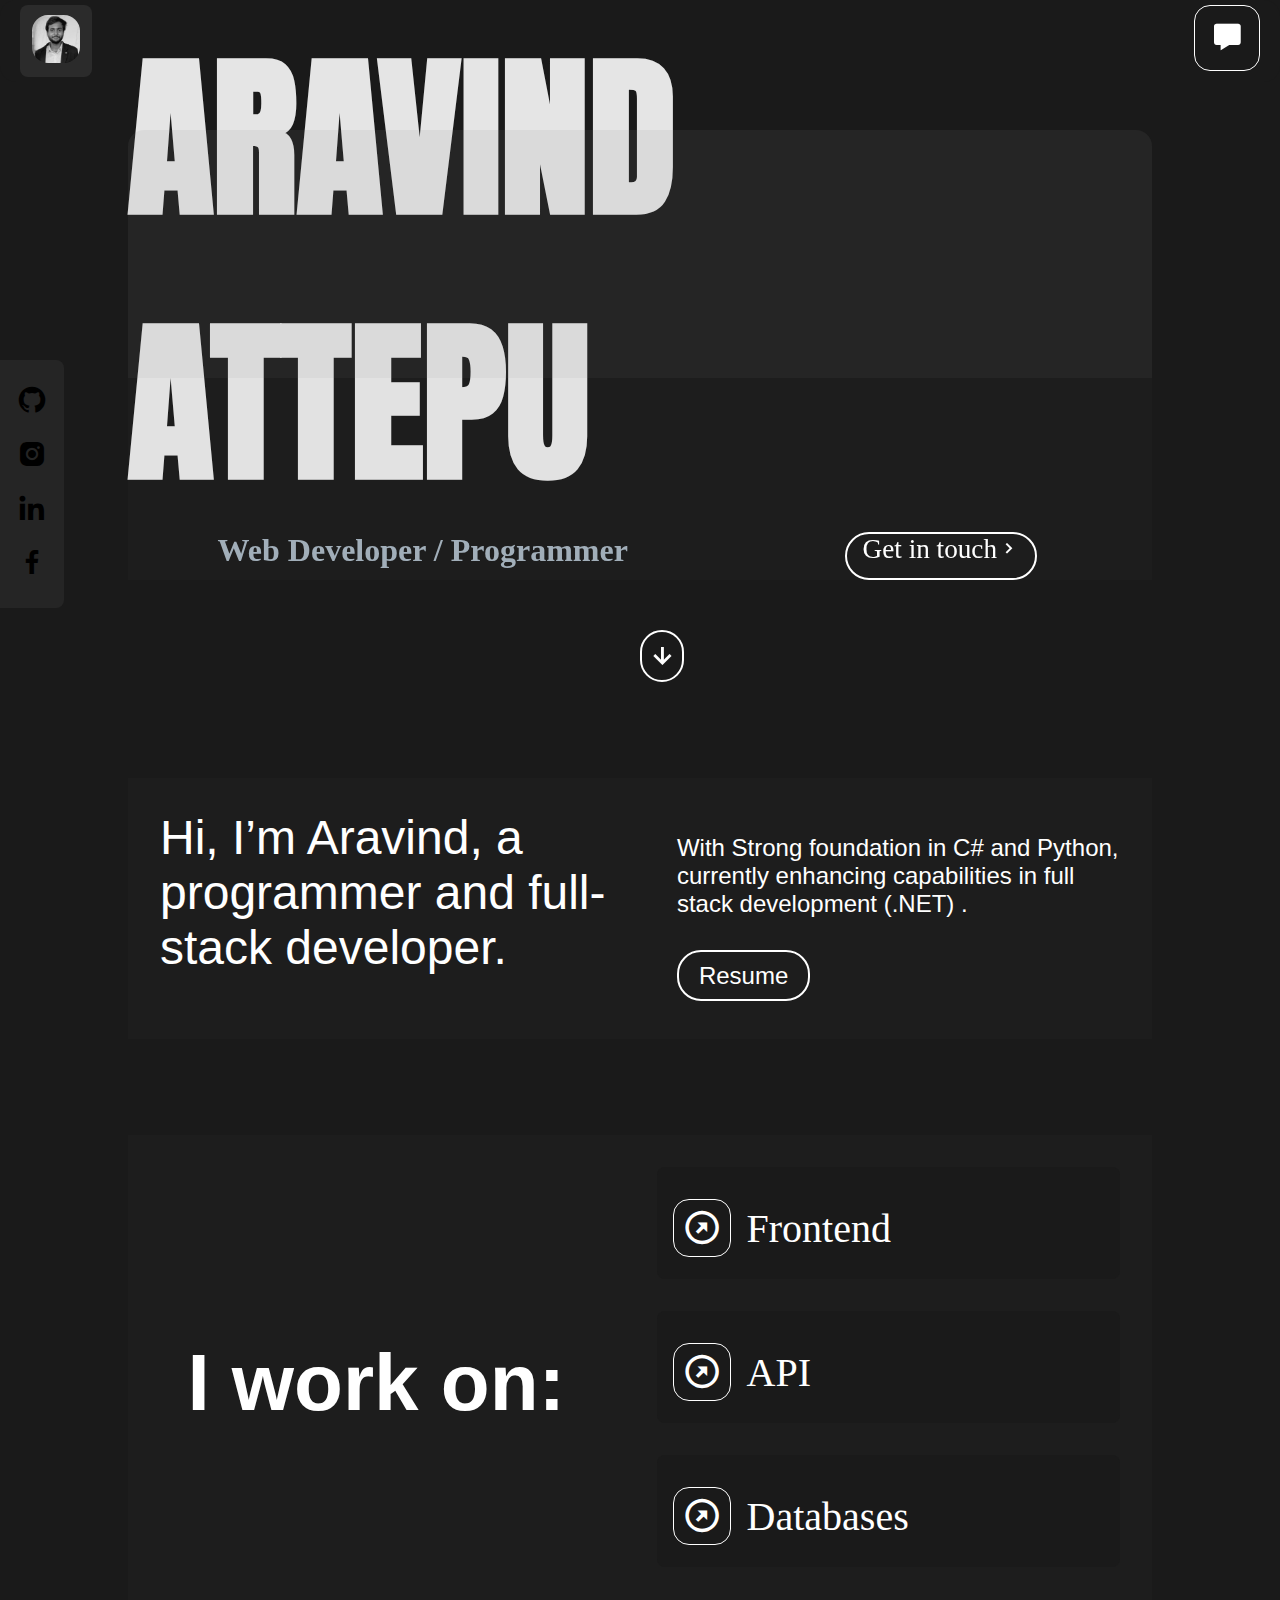
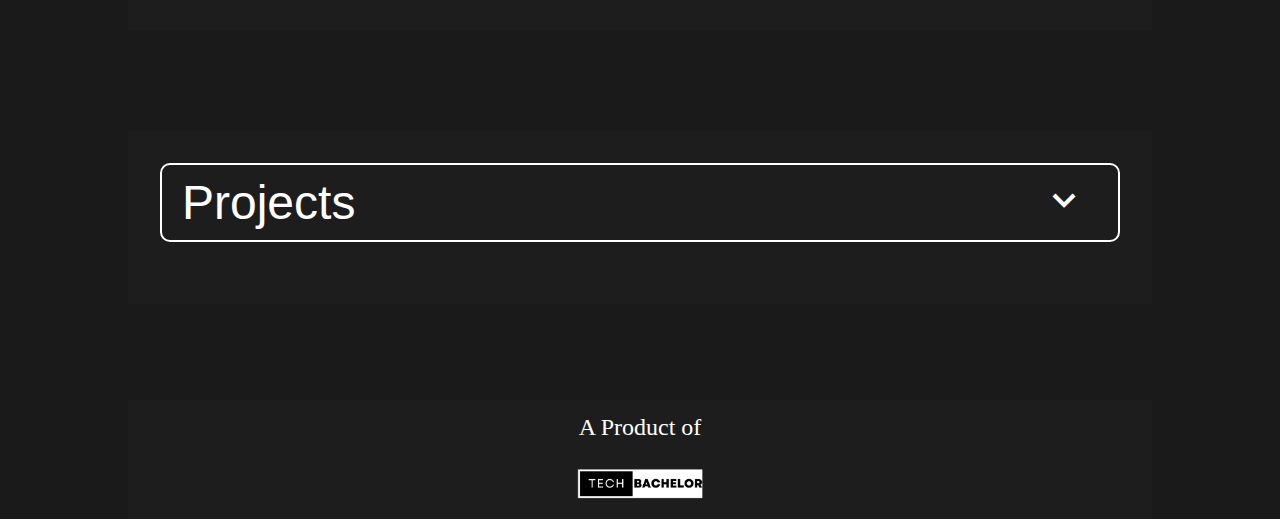
<file: index.html>
<!DOCTYPE html>
<html lang="en">
<head>
    <meta charset="UTF-8">
    <meta name="viewport" content="width=device-width, initial-scale=1.0">
    <title>tech_bachelor</title>
    <link rel="stylesheet" href="styles.css">
    
    <link href='https://unpkg.com/boxicons@2.1.4/css/boxicons.min.css' rel='stylesheet'>
    <link rel="preconnect" href="https://fonts.googleapis.com">
<link rel="preconnect" href="https://fonts.gstatic.com" crossorigin>
<link href="https://fonts.googleapis.com/css2?family=Anton&display=swap" rel="stylesheet">
<link href="https://fonts.googleapis.com/css2?family=Inter:ital,opsz,wght@0,14..32,100..900;1,14..32,100..900&display=swap" rel="stylesheet">




</head>
<body>
   <div class="socialicons" style="position:absolute; height: 100%; z-index: 100;">
    <div class="socialbox">
        
        <div class="icon"><a href="https://github.com/AravindAttepu"><i class='bx bxl-github'></i></a></div>
        <div class="icon"><a href="https://www.instagram.com/tech_bachelor/"><i class='bx bxl-instagram-alt'></i></a></div>
        <div class="icon"><a href="https://www.linkedin.com/in/aravind-attepu-5a6b39199/"><i class='bx bxl-linkedin'></i></a></div>
        <div class="icon"><a href=""><i class='bx bxl-facebook' ></i></a></div>
    </div>
</div>

    <div class="nav-bar">
        <div class="logo">
            <a href="./index.html">
            <img src="profile.png" alt="">
        </a>
        </div>
        <a href="mailto:aravindattepu@gmail.com">
        <div class="msg">
            <i class='bx bxs-message'></i> 
        </div></a>
    </div>
    <div class="main">
        <div class="myintro">
            <div class="myintro myname"></div>
            <span class="fullname">ARAVIND ATTEPU</span>
            <div class="profession">
                <div class="work">
                    <span>Web Developer / Programmer</span>
                </div>
                <div class="contactbtn">
                    <a href="mailto:aravindattepu@gmail.com">Get in touch<i style="font-size: 1.4rem;" class='bx bx-chevron-right' ></i></a>
                </div>
            </div>
        </div>
        <div class="downarrow" >
            <div class="shape">
                <div class="arrow"><a style="text-decoration: none; color: white;" href="#about"><i style="font-size: 2rem;" class='bx bx-down-arrow-alt' ></i></a></div>
            </div>
        </div>
        <div class="about" id="about" style="">
            <div class="heading" style="margin-bottom: 2rem;"><span>
                Hi, I’m Aravind, a programmer and full-stack developer.</span>
            <span></span></div>
            <div class="description" style="box-sizing: border-box;"><p>With Strong foundation in C# and Python, currently enhancing capabilities in full stack development (.NET) .</p>
                <p><a class="resume" href="https://drive.google.com/file/d/1tcFe4I3Hg4ZdQNEtmdLRoFnM8zbQPCvg/view" target="_blank">Resume</a></p>
                </div>
           
        </div>
        <div class="skillsbox">
        <div class="skills about">
            <div class="skills-head heading"><span style=" text-align: center;">I work on:</span></div>
            <div class="skills-info">
                <div class="skill">
                    <div class="arrow"><i class='bx bx-right-top-arrow-circle' ></i></div>
                    <div class="skill-name"><a href="">Frontend</a></div>
                </div>
                <div class="skill">
                    <div class="arrow"><i class='bx bx-right-top-arrow-circle'></i></div>
                    <div class="skill-name"><a href="">API</a></div></div>
                <div class="skill">
                    <div class="arrow"><i class='bx bx-right-top-arrow-circle'></i></div>
                    <div class="skill-name"><a href="">Databases</a></div>
                </div>
            </div>
        </div>
    </div>
    <div class="navigationsection">
        <div class="innercontent about" style="text-align: center; display: block;">
            <div class="projects_gate" id="projects_gate">Projects <span style="float: right; padding-inline-end: 20px;"><i class='bx bx-chevron-down bx-rotate-0'></i></span> </div>
            <div class="project_tab hide" id="project_tab" >


                 <div class="projects">
                <div class="heading">E-Commerce</div>
                <div class="description">``Secure, Smart, and Seamless Shopping``</div>
                <div class="projectinfo">
                    <p>A secure and responsive e-commerce platform for seamless shopping and efficient product management.</p>
                    <ul>
                        <li><strong>User Authentication:</strong> Secure login and authentication using JWT for users, while admins use session-based authentication.</li>
                        <li><strong>Product & Category Management:</strong> Users can browse products with category and price filters, while admins can add, edit, and manage products.</li>
                        <li><strong>Shopping Cart & Checkout:</strong>  Users can add products to the cart, update quantities, and proceed to checkout with address input for shipping.</li>
                        <li><strong>Order Management:</strong> admins can monitor and manage all placed orders.</li>
                        <li><strong>Admin Panel:</strong> Admins can manage products, track orders, and oversee e-commerce operations efficiently.</li>
                        <li><strong>Responsive Design:</strong> The platform is fully responsive, ensuring a seamless shopping experience across all devices. </li>

                    </ul>
                    <p>Website: <a href="https://e-commercedemo.runasp.net/" target="_blank" rel="noopener noreferrer">Click here</a>
                    </p>
                    
                </div>
            </div>
           
                <div class="projects">
                    <div class="heading">Fake Restaurant API</div>
                    <div class="description">``A mock API for restaurant-related data, ideal for testing and development.``</div>
                    <div class="projectinfo">
                        <p>The Fake Restaurant API is a mock API designed for developers to simulate restaurant-related data for testing and development purposes.</p>
                        <ul>
                            <li><strong>Realistic Restaurant Data:</strong> Provides names, addresses, resaurant type and more</li>
                            <li><strong>Menu & Pricing:</strong> Simulates food items, categories, and pricing details.</li>
                            <li><strong>Order Simulation: </strong> Supports order processing.</li>
                            <li><strong>User Authentication:</strong> Enables basic authentication to identify user and make orders.</li>
    
                        </ul>
                        <p>Website: <a href="https://fakerestaurantapi.runasp.net/" target="_blank" rel="noopener noreferrer">Click here</a>
                        </p>
                        
                    </div>
                </div>
            <div class="projects">
                <div class="heading">Marvel Comics</div>
                <div class="description">``Display Marvel characters with their comics, series, and detailed info using the Marvel API.``</div>
                <div class="projectinfo ">
                    <p>This project is a web application developed using the Marvel API to provide an interactive platform for exploring Marvel characters, their associated comics, and series. Users can:</p>
                    <ul>
                        <li><strong>Characters:</strong> Search and discover detailed profiles of iconic Marvel characters.</li>
                        <li><strong>Comics and Series:</strong> Access comprehensive lists of comics and series featuring specific characters, complete with descriptions, publication details, and imagery.</li>
                        <li><strong>User-Friendly Interface:</strong> Enjoy a visually engaging and intuitive interface for easy navigation through the vast Marvel universe.</li>

                    </ul>
                    <p>Website: <a href="https://tech-bachelor.somee.com/" target="_blank" rel="noopener noreferrer">Click here</a>
                    </p>
                    
                </div>
            </div>
            <div class="projects">
                <div class="heading">Order Management</div>
                <div class="description">``Seamlessly store and track orders in a database.``</div>
                <div class="projectinfo">
                    <p>This project is a web-based application designed to manage customer orders efficiently. Key features include:</p>
                    <ul>
                        <li><strong>Customer Registration:</strong> New customers can register with email verification to ensure authenticity. Only verified users can place orders.</li>
                        <li><strong>Order Management:</strong> Customers can enter their orders, including item details, which are securely stored in a database.</li>
                        <li><strong>Orders Page:</strong> A dedicated page displays all customer orders for easy tracking and management.</li>
                        <li><strong>AJAX Integration:</strong> AJAX is used to send and receive data seamlessly, providing a smooth and responsive user experience.</li>

                    </ul>
                    <p>Website: <a href="https://aravindattepu.github.io/Restaurant_webapi/" target="_blank" rel="noopener noreferrer">Click here</a>
                    </p>
                    
                </div>
            </div>

                
            <div class="clonebtn projects_gate" style="background-color: rgb(19, 3, 245);">
                <a href="frontend_projects.html" style="text-decoration: none; color: white;"><span>Website Clones</span></a>

            </div>
        </div>
        <div class="resume_tab"></div>
        </div>

    </div>

    
               
               

        
        
            
               
    
    <div class="footer about" style="padding: 0; flex-direction: column;">
        <div class="contact"><span>A Product of </span></div>
        <div class="footer_details contact"><img height="30px" src="logo-lg.png" alt=""></div>
    </div>
   

</div>
</body>
<script type="text/javascript" src="index.js"></script>




</script>

    
</html>
</file>
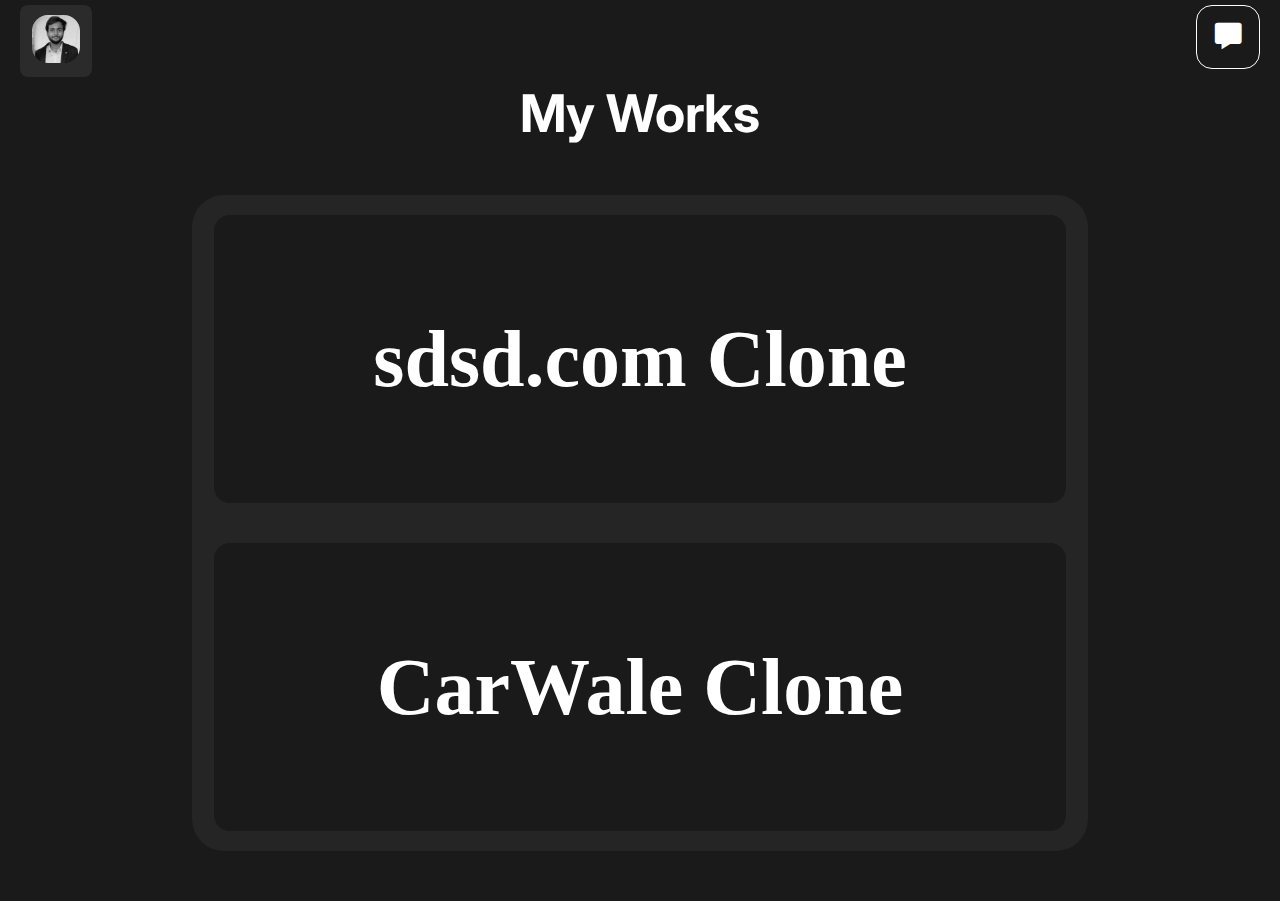
<file: frontend_projects.html>
<!DOCTYPE html>
<html lang="en">
<head>
    <meta charset="UTF-8">
    <meta name="viewport" content="width=device-width, initial-scale=1.0">
    <title>Document</title>
    <link rel="stylesheet" href="styles.css">
    <link rel="stylesheet" href="frontend.css">
    <link href='https://unpkg.com/boxicons@2.1.4/css/boxicons.min.css' rel='stylesheet'>
    <link rel="preconnect" href="https://fonts.googleapis.com">
<link rel="preconnect" href="https://fonts.gstatic.com" crossorigin>
<link href="https://fonts.googleapis.com/css2?family=Anton&display=swap" rel="stylesheet">
<link href="https://fonts.googleapis.com/css2?family=Inter:ital,opsz,wght@0,14..32,100..900;1,14..32,100..900&display=swap" rel="stylesheet">

</head>
<body>
    <div class="nav-bar">
        <div class="logo">
            <a href="./index.html">
            <img src="profile.png" alt="">
        </a>
        </div>
        <a href="mailto:aravindattepu@gmail.com">
        <div class="msg">
            <i class='bx bxs-message'></i> 
        </div></a>
    </div>
    <div class="title">
        <span>My Works</span>
    </div>
    <div class="work_list">
        <a href="https://aravindattepu.github.io/sdsd_clone/">
        <div class="work">
            <span>sdsd.com Clone</span>
        </div>
    </a>
    <a href="
    https://aravindattepu.github.io/car-wale-clone/">
        <div class="work">
            <span>CarWale Clone </span>
        </div>
    </a>
       
    </div>
    
</body>
</html>
</file>
<file: styles.css>
body, html{
    background-color:#1a1a1a;
    font-size: 16px;
    margin:0;
    scroll-behavior: smooth; 
    
}
::selection {
    background-color: #4caf4f00;
    color: rgb(69, 86, 196);
}
.nav-bar{
    box-sizing: border-box;
    height:max-content;
    width: 100%;
    display: flex;
    justify-content: space-between;
    background-color: #1a1a1a;
    text-align: center;
    justify-items: center;
border-radius: 1rem;
    padding: 5px 20px;
    

}
.nav-bar .logo{
   
    width: 4.5rem;
    height: 4.5rem;
    
    align-content: center;
    text-align: center;
 
    background-size: cover;
    background-color: #2b2b2b;
    border-radius: 0.5rem;
}
.nav-bar .logo img{
    border-radius: 1rem;
    width: 3rem;
    height: 3rem;
    object-fit: cover;
    filter: grayscale(1);
    
    
}
.logo img{
    filter: grayscale(1);
}
.nav-bar .msg
{
    align-content: center;
    width: 4em;
    height:4em;
    border-radius: 1rem;
    border: 1px solid white;
    overflow: hidden;
}
.nav-bar .msg i{
    color: white;
    font-size: 2em;
}
.main .myintro{
    box-sizing: border-box;
    margin-top:3rem;
    width: 80%;
    height: 50vh;
    background-color: #252525;
    border-radius: 1rem;
    position: relative;
    left: 10vw;
    
    
}.main .myintro .myname{
    justify-content: baseline;
    background-color:#1d1d1d;
position: absolute;
    height:calc(100% - 55%);
    width: 100%;
   left: 0;
    bottom: 0vh;
border-radius: 0;
    text-align: center;
}
.main .myintro .fullname{
    position: absolute;
    font-size: 11rem;
    font-weight: 600;
    font-family: "Anton",sans-serif;
    justify-content: center;
    display: flex;
    justify-content: center;
    width: 100%;
    bottom: 5vh;
   
    mix-blend-mode: difference;
    color: white;
    cursor: none;
}

.main .myintro .profession{
    position: absolute;
   
    width: inherit;
    margin: 0rem;
    bottom: 0vh;
    display: flex;
    justify-content:space-between;
    box-sizing: border-box;
    height: max-content;
    margin: 0 7vw;
  
  
}

.main .myintro .profession .work{
    font-size: 2rem;
    font-weight: bold;
    color: rgb(161, 174, 185);
}

.main .myintro .profession .contactbtn{
    box-sizing: border-box;
    width:12rem;
    height: 3rem;
    border-radius: 2rem;
    border: 2px solid white;
    align-content:last baseline;
    text-align: center;
    padding-bottom: 0.3rem;
    transition: 0.3s ease-out;
}
.main .myintro .profession .contactbtn a{
 text-decoration: none;
 font-size: 1.7em;
display: inline-block;
color: white;

}
.main .downarrow .shape
{position: relative;
   
   
    border: 2px solid white;
    height: 3rem;
    width:2.5rem;
    border-radius: 2em;
    text-align: center;
    align-content: center;
    left: 50vw;
}
.innercontent
{
   
}
.main .downarrow {
    position: relative;
    height: max-content;
    width: 100%;
    text-align: center;
   margin-top: 50px;
}
.main .myintro .profession .contactbtn:hover{
   
    transform: scale(1.055);
}
.main .about{
    display: flex;
    justify-content:space-around;
    box-sizing: border-box;
    flex-direction: row; 
    width: 80%;
    
    
    position: relative;
    left:10vw;
    padding: 2em;

    background-color:#1d1d1d;
    margin-top: 6em;

}
.main .about .heading{
    font-family: Arial, Helvetica, sans-serif;
  
    font-size: 3em;
    color: white;
    box-sizing: border-box;
    padding-right:4rem;
}
.main .about .description{
    font-family:Arial, Helvetica, sans-serif;
   
    font-size: 1.5em;
    font-weight: 100;
   font-weight: lighter;
  
    color: white;
}
.projects{
    border: 2px solid white;
    border-radius: 15px;
    padding: 10px;
    margin-bottom: 50px;
}
.projectinfo{
    font-family:Arial, Helvetica, sans-serif;
    color: rgba(255, 255, 255, 0.567);
    font-size: 1.2em;
    text-align: left;
    text-align: justify;
    padding-top: 20px;
    line-height: 1.5;

    
}
.projectinfo > ul > li{
    margin-bottom: 10px;
}
.innercontent{
    transition: all 1s ease-in-out;
}
.project_tab{
    transition: all 1s ease-in-out;
   
}

.hide{
    opacity: 0;
    max-height: 0;
    transition: all 0.5s ease-in-out;
    overflow: hidden;
    max-height: 0;
}
.projects_gate{
   
    width:100%;
    box-sizing: border-box;
    border-radius: 10px;
    font-size: 3em;
    padding: 10px;
    text-align: left;
    padding-inline-start: 20px;
    border: 2px solid;
    font-family:Arial, Helvetica, sans-serif;
    margin-bottom: 30px;
    cursor: pointer;
    color: white;
    transition: 0.5s ease-in-out
}
.clonebtn{
    text-align: center;
    font-size: 2em;
    width: 50%;
    margin: auto;
}
.resume{
    border: 2px solid white;
    padding: 10px;
    padding-inline: 20px;
    border-radius: 1em;
    text-decoration: none;
    color: white;
   position: relative;
   top:20px
}
.navigationsection a{
    text-decoration: none;
    color:rgb(59, 59, 255)
}
.main .skillsbox{
    width: 100%;
   
  flex-direction: column;
  position: relative;
  margin-bottom: 100px;
    
    
}
.main .skills .skills-head
{
    font-size: 5rem;
    font-weight: bolder;
}
.main .skills{
    display: flex;
   flex-direction: row;
   text-wrap: balance;
   
}
.main .skills .skills-head 
{
align-content: center;
width:100%;
text-align: center;


}
.main .skills .skills-info{
height: auto;
width:100%;
}
.main .skills .skills-info .skill{
    width:100%;
    height: 7rem;
    
    margin-bottom: 2rem;
    justify-content: center;
    display: grid;
    grid-template-columns: repeat(7, 1fr);
    align-items: center;
    background-color: #1a1a1a;
    transition: 0.2s linear;
    border-radius: 0.5rem;
   
}

.main .skills .skills-info .skill:hover{
transform:translate(1rem)
}


.main .skills .skills-info .skill .arrow{
    height:3.5rem;
    width:3.5rem;
    border: 1px solid white;
    margin: 2rem 1rem;
    text-align: center;
    align-content: center;
    border-radius: 1rem;
    
}

.main .skills .skills-info .skill .arrow i{
color:white;
font-size: 2.5rem;
}

.main .skills .skills-info .skill .skill-name{


}

.main .skills .skills-info .skill .skill-name a{
    color: white;
    font-size: 2.5rem;
    font-family: 'Larsseit' sans-serif;
    text-decoration: none;
    padding-right: 100%;
}
.main .skills .skills-head{

    color:white
    

}

.socialbox{
    
    
    background-color:#252525;
    height:max-content;
    width: 5vw;
    position: fixed;
    top: 40vh;
    border-radius: 0 0.5rem 0.5rem 0;
    padding: 0.5rem 0;
    

}
.socialbox .icon {
font-size: 2rem;
text-align: center;
box-sizing: border-box;
margin: 1rem 0;
transition: 0.2s ease-in;

}
.socialbox i{
    color:black;
}
.socialbox i:hover{
    transform: scale(1.2);
    
    text-shadow: 0 0px 20px white;
}

.footer{
    padding-top: 100px;
}
.contact{
    color: white;
   font-size: 1.5rem;
   font-weight: 500;
  text-align: center;
    background-color:#1d1d1d;
    width: 80%;
    margin-inline: auto;
    
    padding:14px;
    box-sizing: border-box;

}
.innerhead{
    background-color: #353535;
    height: 60px;
    border-radius:  10px 10px 0 0;
    display: flex;
    justify-content: space-between;
    padding-inline:20px;
    font-size: 20px;
    font-weight: 600;
    font-family:Verdana, Geneva, Tahoma, sans-serif;
    align-items: center;
    color: white;
    word-break: inherit;

}

.innercontentwork{
    background-color: white;
    height: 350px;
    border-radius:0 0 10px 10px;
    object-fit: fill;
    text-align: center;
}
.innercontentwork img
{
    /* height: 100%; */
    width: 100%;
}
.innercontentblock{

    width: 70%;
    position: sticky;
    top: 100px;
    /* height: 1000px; */
    transition: transform 0.3s ease-in-out;
    box-shadow: 0 5px 15px rgba(0, 0, 0, 0.2);
    
}
.innercontentblockparent{
    position: relative;
    display: flex;
    flex-direction: row;
    gap: 100px;
    justify-content: center;
        align-items: center;
        height:550px;
        overflow-x: scroll;
}

/* Stacking effect */
/* .innercontentblock:nth-child(1) { transform: translateY(-10px); z-index: 1; }
.innercontentblock:nth-child(2) { transform: translateY(0px);z-index: 1; }
.innercontentblock:nth-child(3) { transform: translateY(10px); z-index: 3;}

Fan-out on hover */

/* .innercontentblockparent:hover .card:nth-child(1) { transform: translateY(-50px) rotate(-10deg); }
.innercontentblockparent:hover .card:nth-child(2) { transform: translateY(-20px) rotate(0deg); }
.innercontentblockparent:hover .card:nth-child(3) { transform: translateY(30px) rotate(10deg); }
 */

@media (max-width : 992px) {
    .main .skills .skills-head{
        font-size: 1.1rem;
        font-weight: bold;
        margin-bottom: 2rem;
        
        padding: 0;
        
    }
   
    .main .about{
        flex-wrap: wrap;
       
      

    }
    body,html{
        font-size: 12px;
       
    }
    .main .skills{
        flex-direction: column;
        justify-content: center;
        text-align: center;
    }
    .main .skills .skills-head{
    }
    .main .about .heading{
        font-size: 3em;
    }
   .projectinfo > ul{
padding-left: 20px;
    }
    .main .myintro .fullname{
        font-size: 12vw;
        bottom: 20vh;
    }
    .projects > .description{
        display: none;
    }
    .main .myintro .profession .work{
        position: absolute;
        font-size: 2em;
        width: 100%;
        text-align: center;
        font-weight: light;
        font-family:'Trebuchet MS', 'Lucida Sans Unicode', 'Lucida Grande', 'Lucida Sans', Arial, sans-serif
    }
    .main .myintro .profession {
        
        position: relative;
        top:30vh;
        text-align: end;
        
    }
    .main .myintro .profession .contactbtn{
       visibility: hidden;
    }
    .main .downarrow .shape{
        left:45vw
    }
    
    .main .about .description{
        line-height: 3ch;
    }
    .socialbox{
        width: 8vw;
    }
    .projects > .heading,.description
    {
        text-align: center;
    }
    .main .about .description{
        text-align: left;
        font-size: 1.3em;
        
    }
    .innercontentblock{

        width: 100%;
    }
    .innercontentblockparent
    {
        flex-direction: row;
    }
}
</file>
<file: frontend.css>
body, html{
    background-color:#1a1a1a;
    font-size: 16px;
    margin:0;
   
 
    
}
*{
    box-sizing: border-box;
}
.nav-bar{
    box-sizing: border-box;
    height:max-content;
    width: 100%;
    display: flex;
    justify-content: space-between;
    background-color: #1a1a1a;
    text-align: center;
    justify-items: center;
border-radius: 1rem;
    padding: 5px 20px;
    

}
.nav-bar .logo{
   
    width: 4.5rem;
    height: 4.5rem;
    
    align-content: center;
    text-align: center;
 
    background-size: cover;
    background-color: #2b2b2b;
    border-radius: 0.5rem;
}
.nav-bar .logo img{
    border-radius: 1rem;
    width: 3rem;
    height: 3rem;
    object-fit: cover;
    
}
.nav-bar .msg
{
    align-content: center;
    width: 4em;
    height:4em;
    border-radius: 1rem;
    border: 1px solid white;
    overflow: hidden;
}
.nav-bar .msg i{
    color: white;
    font-size: 2em;
}
.title
{
    width: 100%;
    text-align: center;
    color: white;
    font-size: 52px;
    font-weight: 700;
    font-family: "Inter";
}
.work_list{
    width: 70%;
    margin: 50px auto;
    background-color: #252525;
    border-radius: 2rem;
    height: max-content;
    display: grid;
    grid-template-columns: 1, 12fr;
    
}
.work_list a{
    text-decoration: none;
}
.work_list .work{
    width: 95%;
    margin: 20px auto;
    height: 18rem;
    background-color: #1a1a1a;
    border-radius: 1rem;
    text-align:center;
    align-content: center;
    
}
.work_list .work:hover{
transform: scale(1.07);
text-shadow: 0 0 30px white;


}
.work_list .work span{
    color: white;
    font-size: 5rem;
    font-weight: 800;
    padding-inline: 2rem;
}




@media (max-width : 992px){

    .work_list{
        width: 90%;
    }
    .work_list .work{
        width: 90%;
        height: 10rem;
    }
    .work_list .work span{
        color: white;
        font-size: 2rem;
        font-weight: 600;
        padding-inline: 0rem;
    }


}
</file>
